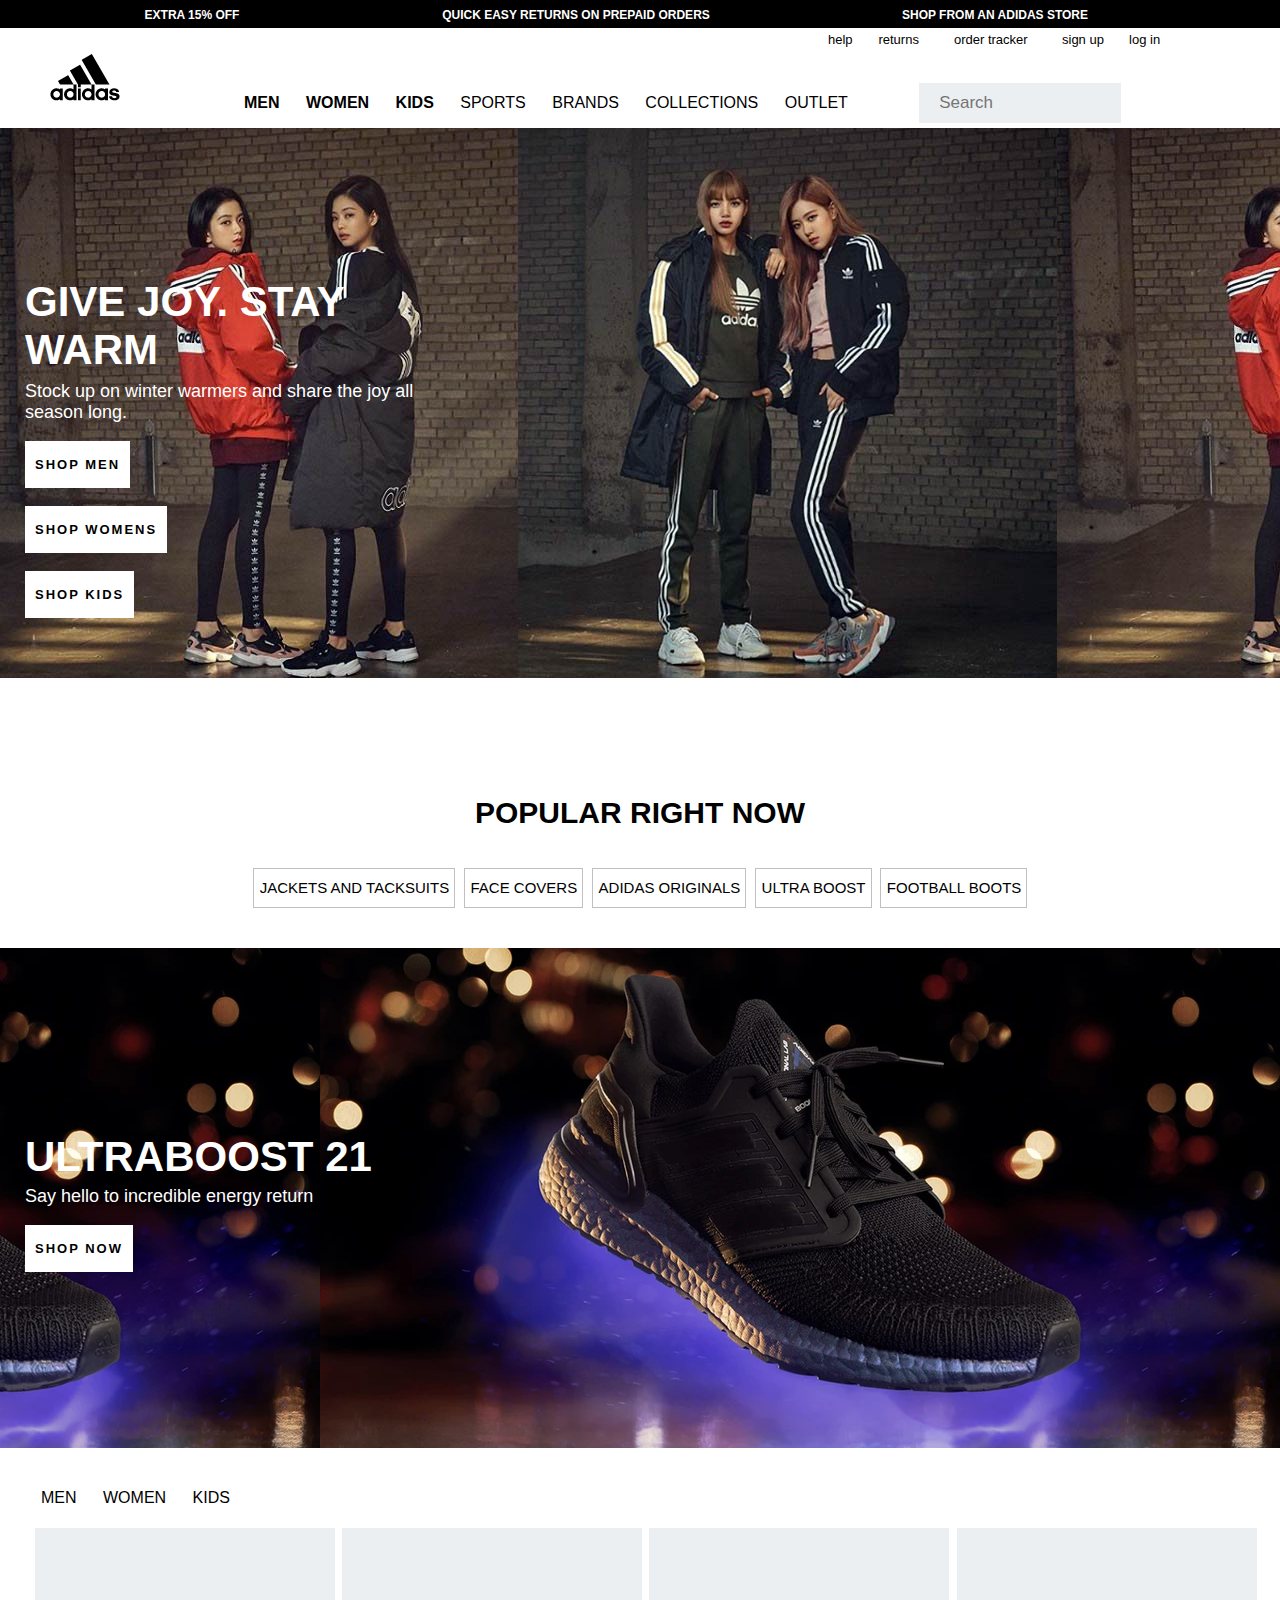
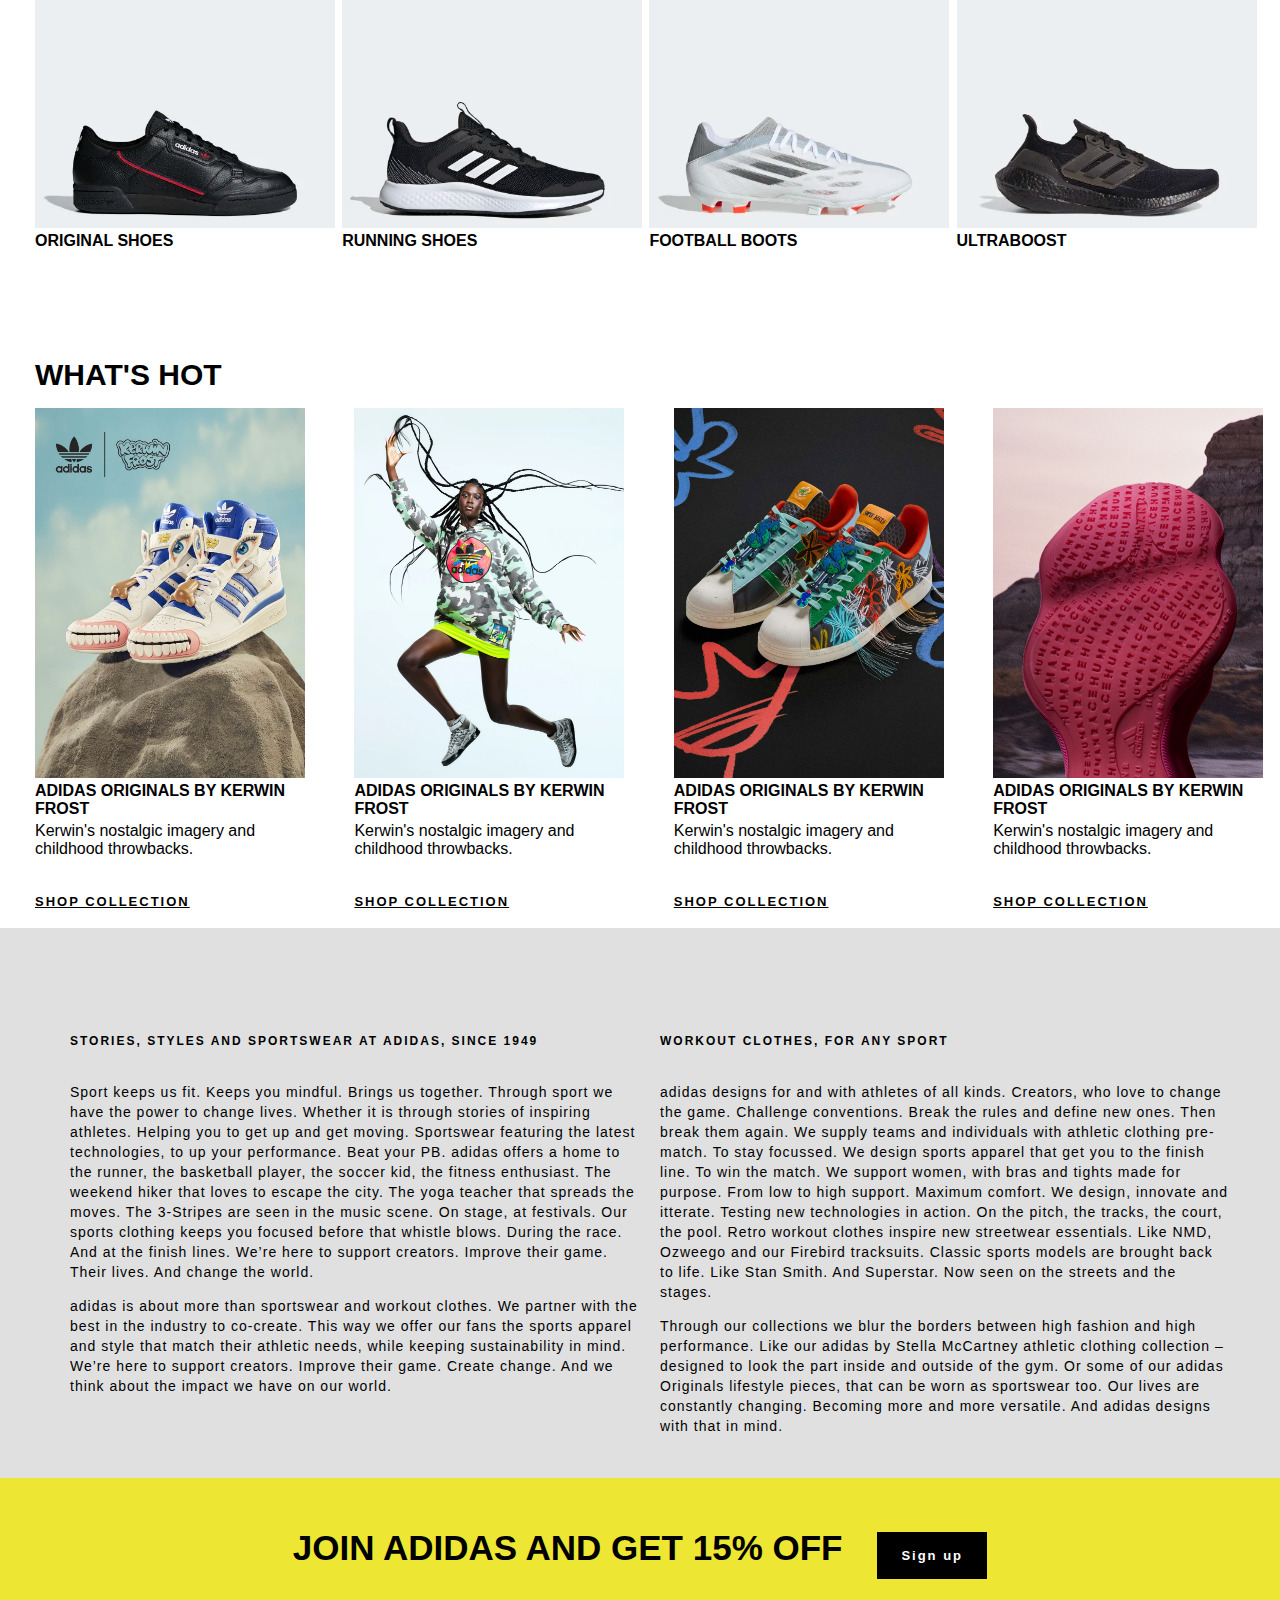
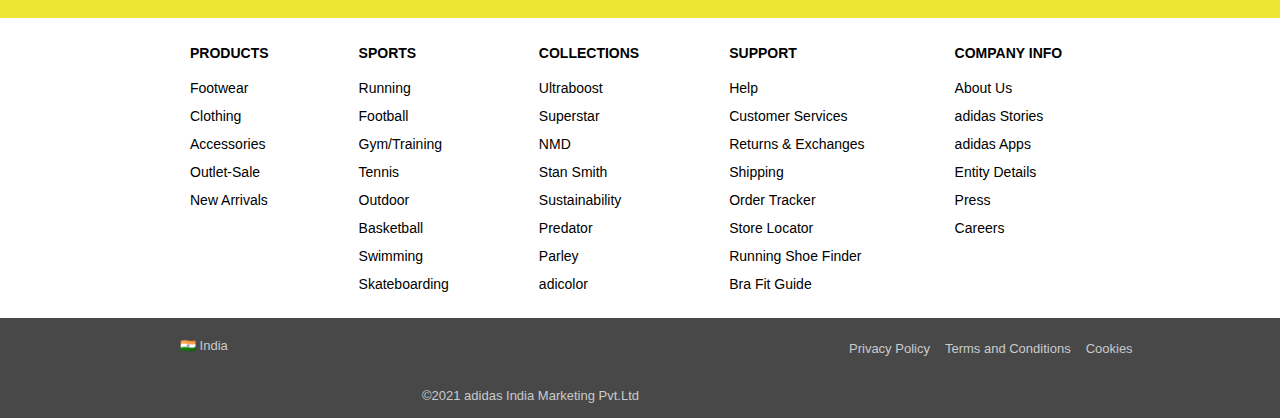
<file: index.html>
<!DOCTYPE html>
<html lang="en">
<head>
    <meta charset="UTF-8">
    <meta http-equiv="X-UA-Compatible" content="IE=edge">
    <meta name="viewport" content="width=device-width, initial-scale=1.0">
    <title>Document</title>
    <link rel="stylesheet" href="adidasstyle.css" type="text/css">
</head>
<body>
    <div class="header1">
        <div class="header1-body1">
           <a class="white-links" href="!" >EXTRA 15% OFF</a>
        </div>
        <div class="header1-body2">
            <a class="white-links" href="!">QUICK EASY RETURNS ON PREPAID ORDERS</a>
        </div>
        <div class="header1-body3">
            <a class="white-links" href="!">SHOP FROM AN ADIDAS STORE</a>
        </div>
    </div>
    <div class="header2-logo">
        <img class="adidas-logo" src="adidas-logo.png">
    </div>
    <div class="header2-rightmenu">
        <div class="help">
            <a class="black-links" href="!">help</a>
        </div>
        <div class="returns">
            <a class="black-links" href="!">returns</a>
        </div>
        <div class="order-tracker">
            <a class="black-links" href="!">order tracker</a>
        </div>
        <div class="sign-up">
            <a class="black-links" href="!">sign up</a>
        </div>
        <div class="log-in">
            <a class="black-links" href="!">log in</a>
        </div>
    </div>
    <div class="mainmenu">
        <div class="mainmenu-buttons">
            <button class="menu-buttons bold">MEN</button>
            <button class="menu-buttons bold">WOMEN</button>
            <button class="menu-buttons bold">KIDS</button>
            <button class="menu-buttons">SPORTS</button>
            <button class="menu-buttons">BRANDS</button>
            <button class="menu-buttons">COLLECTIONS</button>
            <button class="menu-buttons">OUTLET</button>
        </div>
        <div class="mainmenu-searchbar">
          <input class="searchbar" type="text" placeholder="Search">
        </div>
    </div>
    <div class="body1">
        <h1 class="main-text-image">GIVE JOY. STAY<br>WARM</h1>
        <p class="sub-text-image">Stock up on winter warmers and share the joy all<br>season long.</p>
        <button class="image-buttons">SHOP MEN</button><br><br>
        <button class="image-buttons">SHOP WOMENS</button><br><br>
        <button class="image-buttons">SHOP KIDS</button>
    </div>
    <div class="body2">
        <label>POPULAR RIGHT NOW</label><br>
        <button class="body2-buttons">JACKETS AND TACKSUITS</button>
        <button class="body2-buttons">FACE COVERS</button>
        <button class="body2-buttons">ADIDAS ORIGINALS</button>
        <button class="body2-buttons">ULTRA BOOST</button>
        <button class="body2-buttons">FOOTBALL BOOTS</button>
    </div>
    <div class="body3">
        <h1 class="main-text-image ultraboost">ULTRABOOST 21</h1>
        <p class="sub-text-image">Say hello to incredible energy return</p>
        <button class="image-buttons">SHOP NOW</button>
    </div>
    <div class="body4">
        <div class="body4-menu">
            <button class="menu-buttons">MEN</button>
            <button class="menu-buttons">WOMEN</button>
            <button class="menu-buttons">KIDS</button>
        </div>
        <div class="body4-list1">
                <img class="body4-images" src="body4-list1.webp">
                <a><label class="body4-image-caption">ORIGINAL SHOES</label></a>
        </div>
        <div class="body4-list2">
            <img class="body4-images" src="body4-list2.webp">
            <a><label class="body4-image-caption">RUNNING SHOES</label></a>
        </div>
        <div class="body4-list3">
            <img class="body4-images" src="body4-list3.webp">
            <a><label class="body4-image-caption">FOOTBALL BOOTS</label></a>
        </div>
        <div class="body4-list4">
            <img class="body4-images" src="body4-list4.webp">
            <a><label class="body4-image-caption">ULTRABOOST</label></a>
        </div>
    </div>
    <div class="body5">
        <div class="body5-caption">
            <h5 class="body-caption">WHAT'S HOT</h5>
        </div>
        <div class="body5-list1"><a href="!">
            <img class="body5-images" src="body5-list1.jpg">
            <label class="body4-image-caption">ADIDAS ORIGINALS BY KERWIN FROST</label></a>
            <p class="body5-image-subcaption">Kerwin's nostalgic imagery and <br>childhood throwbacks.</p></a><br>
            <a class="body5-image-link">SHOP COLLECTION</a>
        </div>
        <div class="body5-list1"><a href="!">
            <img class="body5-images" src="body5-list2.webp">
            <label class="body4-image-caption">ADIDAS ORIGINALS BY KERWIN FROST</label></a>
            <p class="body5-image-subcaption">Kerwin's nostalgic imagery and <br>childhood throwbacks.</p></a><br>
            <a class="body5-image-link">SHOP COLLECTION</a>
        </div>
        <div class="body5-list1"><a href="!">
            <img class="body5-images" src="body5-list3.webp">
            <label class="body4-image-caption">ADIDAS ORIGINALS BY KERWIN FROST</label></a>
            <p class="body5-image-subcaption">Kerwin's nostalgic imagery and <br>childhood throwbacks.</p></a><br>
            <a class="body5-image-link">SHOP COLLECTION</a>
        </div>
        <div class="body5-list1"><a href="!">
            <img class="body5-images" src="body5-list4.jpg">
            <label class="body4-image-caption">ADIDAS ORIGINALS BY KERWIN FROST</label></a>
            <p class="body5-image-subcaption">Kerwin's nostalgic imagery and <br>childhood throwbacks.</p></a><br>
            <a class="body5-image-link">SHOP COLLECTION</a>
        </div>
    </div>
    <div class="body6-left">
        <h6 class="body6-main-text">STORIES, STYLES AND SPORTSWEAR AT ADIDAS, SINCE 1949</h6>
        <p class="body6-sub-text">Sport keeps us fit. Keeps you mindful. Brings us together. Through sport we have the power to change lives. Whether it is through stories of inspiring athletes. Helping you to get up and get moving. Sportswear featuring the latest technologies, to up your performance. Beat your PB. adidas offers a home to the runner, the basketball player, the soccer kid, the fitness enthusiast. The weekend hiker that loves to escape the city. The yoga teacher that spreads the moves. The 3-Stripes are seen in the music scene. On stage, at festivals. Our sports clothing keeps you focused before that whistle blows. During the race. And at the finish lines. We’re here to support creators. Improve their game. Their lives. And change the world. </p>
        <p class="body6-sub-text">adidas is about more than sportswear and workout clothes. We partner with the best in the industry to co-create. This way we offer our fans the sports apparel and style that match their athletic needs, while keeping sustainability in mind. We’re here to support creators. Improve their game. Create change. And we think about the impact we have on our world.</p>   
    </div>
    <div class="body6-left">
        <h6 class="body6-main-text right">WORKOUT CLOTHES, FOR ANY SPORT</h6>
        <p class="body6-sub-text right">adidas designs for and with athletes of all kinds. Creators, who love to change the game. Challenge conventions. Break the rules and define new ones. Then break them again. We supply teams and individuals with athletic clothing pre-match. To stay focussed. We design sports apparel that get you to the finish line. To win the match. We support women, with bras and tights made for purpose. From low to high support. Maximum comfort. We design, innovate and itterate. Testing new technologies in action. On the pitch, the tracks, the court, the pool. Retro workout clothes inspire new streetwear essentials. Like NMD, Ozweego and our Firebird tracksuits. Classic sports models are brought back to life. Like Stan Smith. And Superstar. Now seen on the streets and the stages. </p>
        <p class="body6-sub-text right">Through our collections we blur the borders between high fashion and high performance. Like our adidas by Stella McCartney athletic clothing collection – designed to look the part inside and outside of the gym. Or some of our adidas Originals lifestyle pieces, that can be worn as sportswear too. Our lives are constantly changing. Becoming more and more versatile. And adidas designs with that in mind.</p>
    </div>
    <div class="body7">
        <label> JOIN ADIDAS AND GET 15% OFF</label>
        <button class="image-buttons footer-button">Sign up</button>
    </div>
    <div class="footer-menu">
        <div class="footer-menu-product product">
            <ul class="footer-list">
                <li><h7>PRODUCTS</h7></li>
                <a>
                <li>Footwear</li>
                <li>Clothing</li>
                <li>Accessories</li>
                <li>Outlet-Sale</li>
                <li>New Arrivals</li>
                </a>
            </ul>
        </div>
        <div class="footer-menu-product">
            <ul class="footer-list">
                <li><h7>SPORTS</h7></li>
                <a>
                <li>Running</li>
                <li>Football</li>
                <li>Gym/Training</li>
                <li>Tennis</li>
                <li>Outdoor</li>
                <li>Basketball</li>
                <li>Swimming</li>
                <li>Skateboarding</li>
                </a>
            </ul>
        </div>
        <div class="footer-menu-product">
            <ul class="footer-list">
                <li><h7>COLLECTIONS</h7></li>
                <a>
                <li>Ultraboost</li>
                <li>Superstar</li>
                <li>NMD</li>
                <li>Stan Smith</li>
                <li>Sustainability</li>
                <li>Predator</li>
                <li>Parley</li>
                <li>adicolor</li>
                </a>
            </ul>
        </div>
        <div class="footer-menu-product">
            <ul class="footer-list">
                <li><h7>SUPPORT</h7></li>
                <a>
                <li>Help</li>
                <li>Customer Services</li>
                <li>Returns & Exchanges</li>
                <li>Shipping</li>
                <li>Order Tracker</li>
                <li>Store Locator</li>
                <li>Running Shoe Finder</li>
                <li>Bra Fit Guide</li>
                </a>
            </ul>
        </div>
        <div class="footer-menu-product">
            <ul class="footer-list">
                <li><h7>COMPANY INFO</h7></li>
                <a>
                <li>About Us</li>
                <li>adidas Stories</li>
                <li>adidas Apps</li>
                <li>Entity Details</li>
                <li>Press</li>
                <li>Careers</li>
                </a>
            </ul>
        </div>
    </div>
    <div class="footer">
        <div class="footer-logo1">
            <label>🇮🇳 India</label>
        </div>
        <div class="footer-body2">
            <ul class="footer-links">
                <li class="footer-link"><a class="grey-links" href="!">Privacy Policy</a></li>
                <li class="footer-link"><a class="grey-links" href="!">Terms and Conditions</a></li>
                <li class="footer-link"><a class="grey-links" href="!">Cookies</a></li>
            </ul>
        </div>
        <div class="footer-copyright-data">
            <label>©2021 adidas India Marketing Pvt.Ltd</label>
        </div>
    </div>
</body>
</html>
</file>
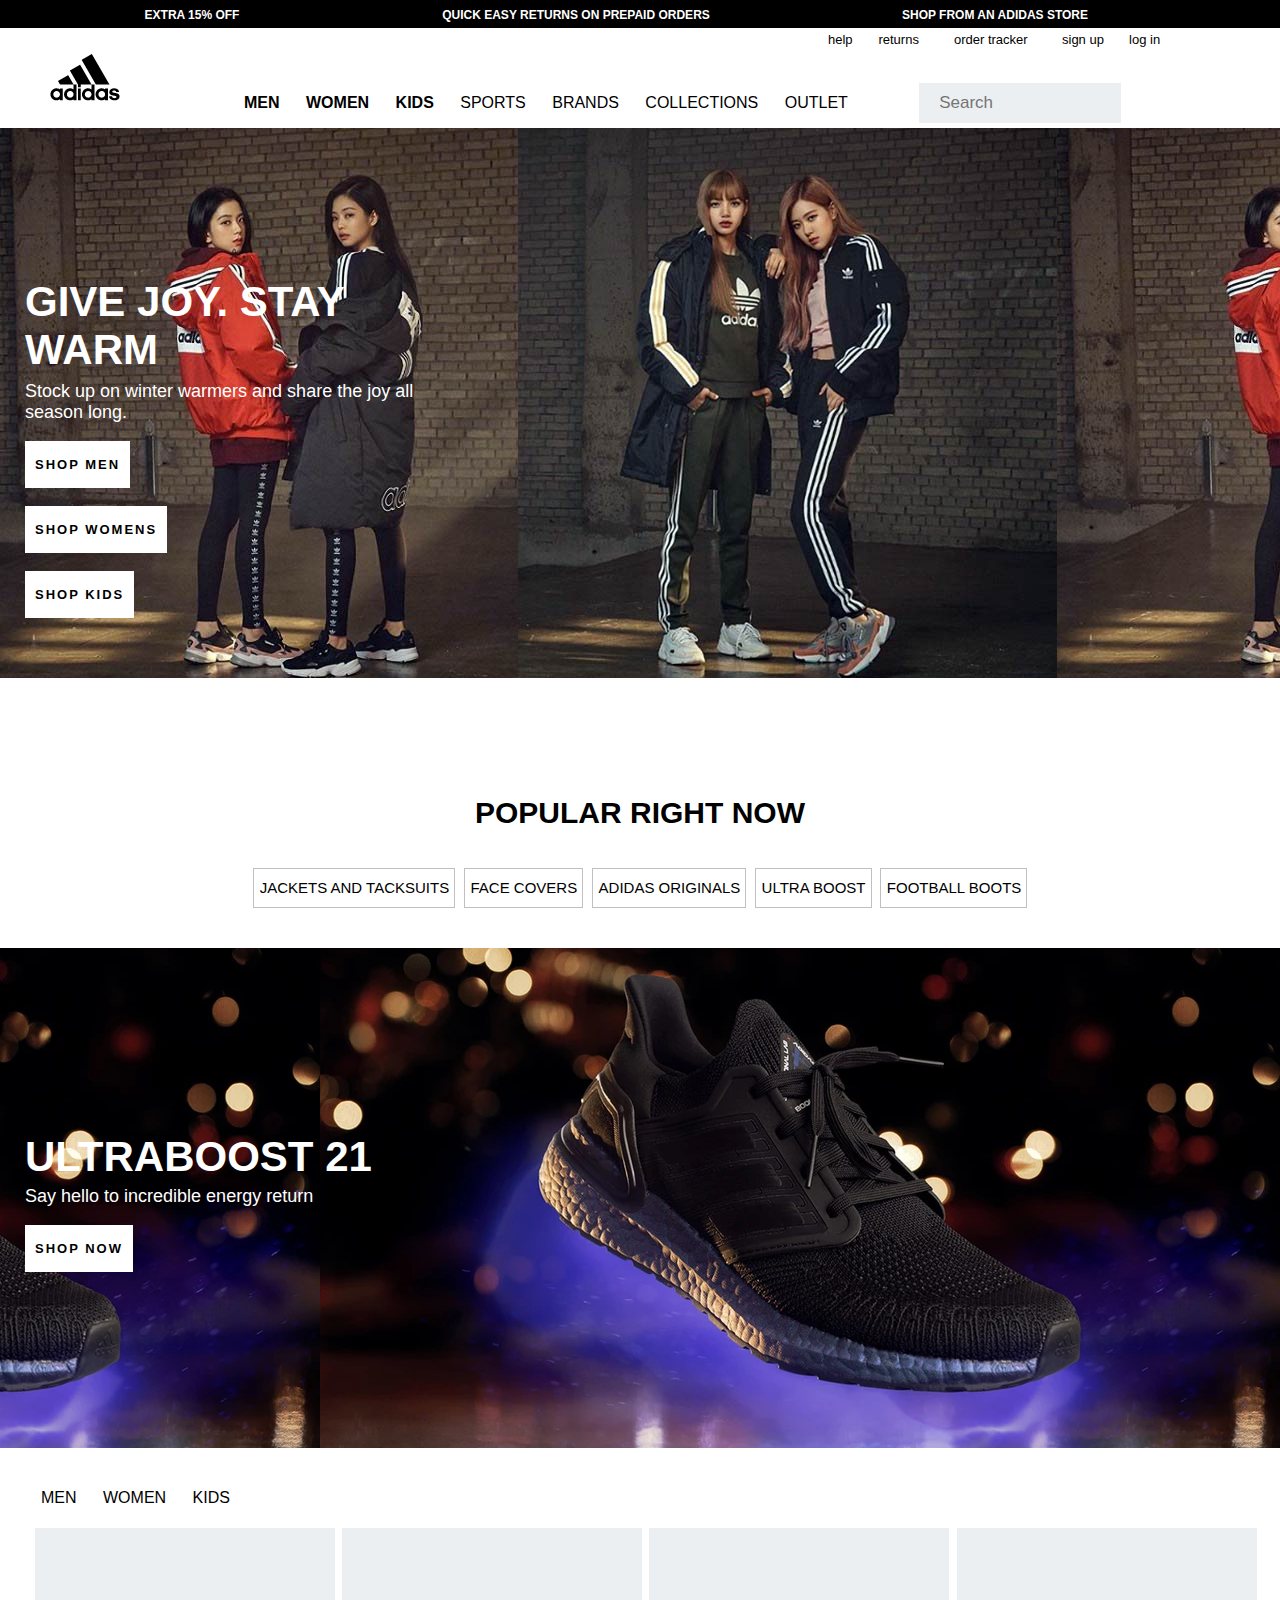
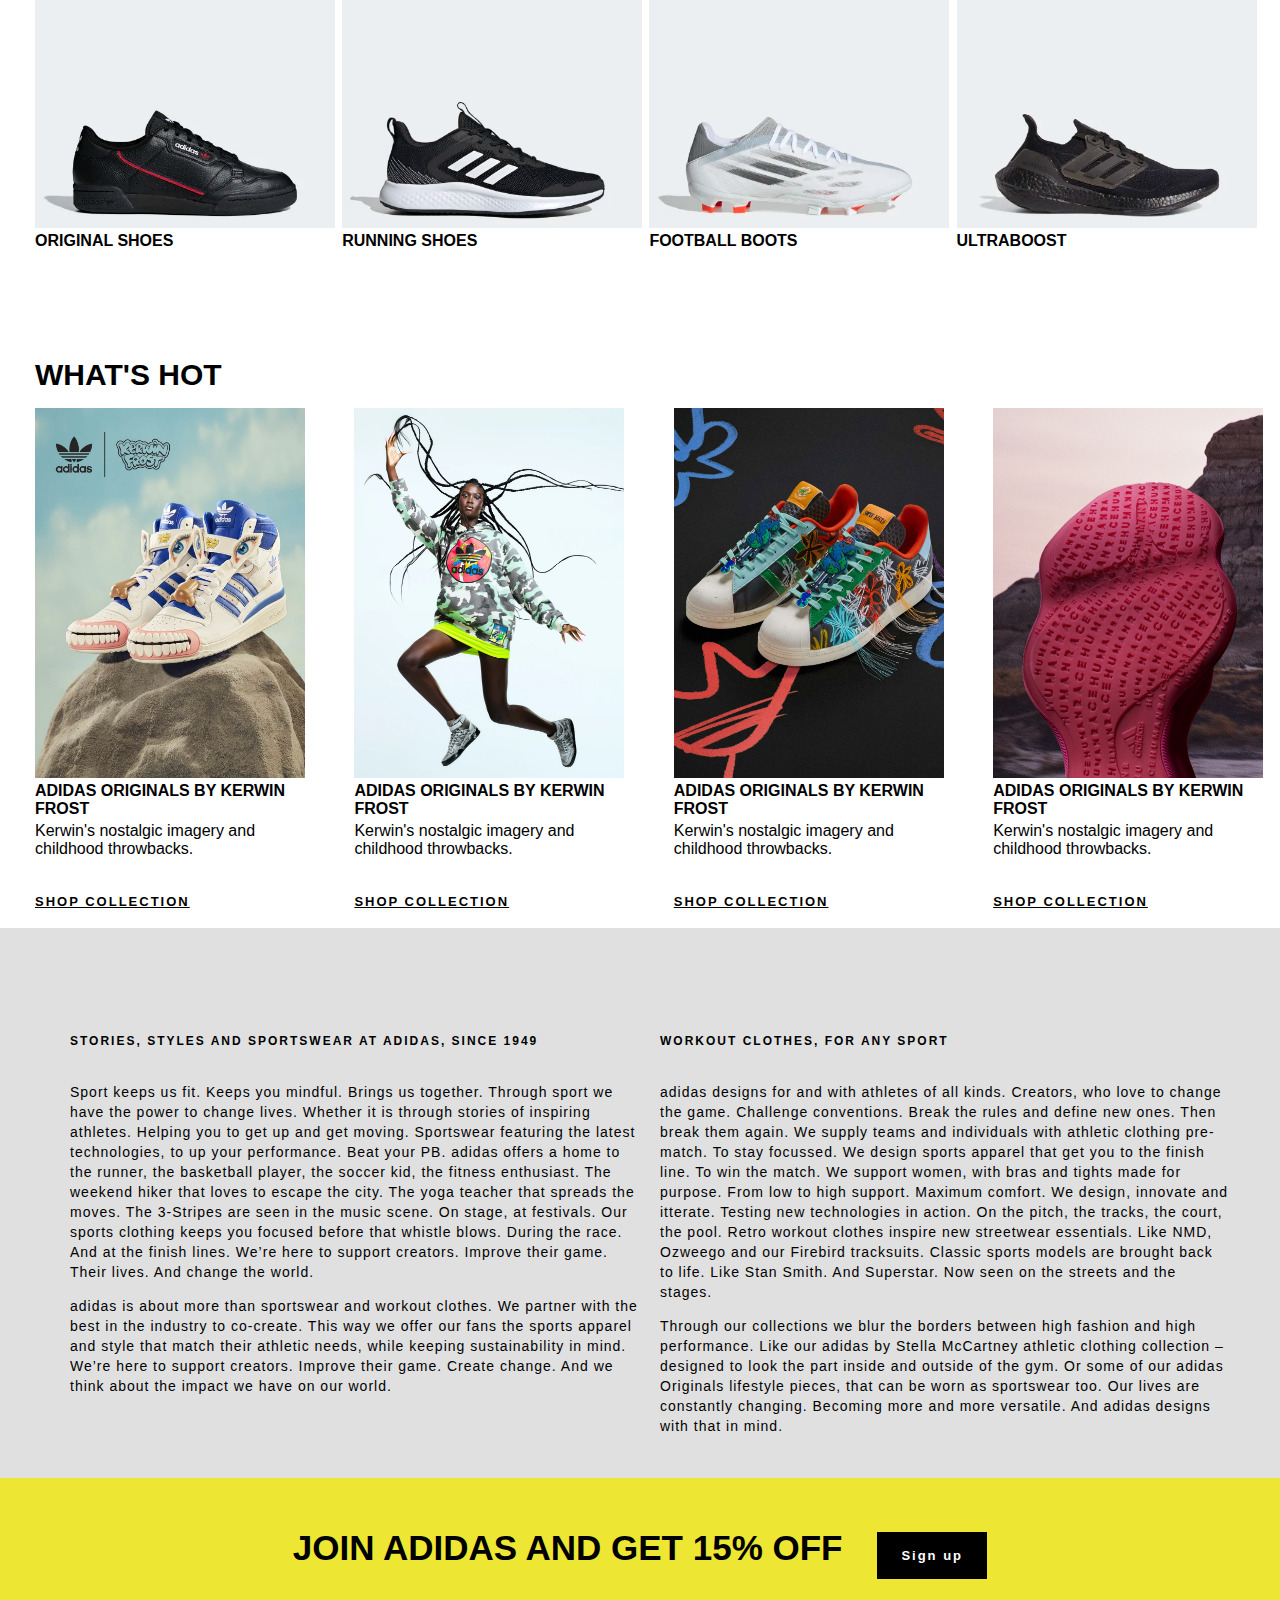
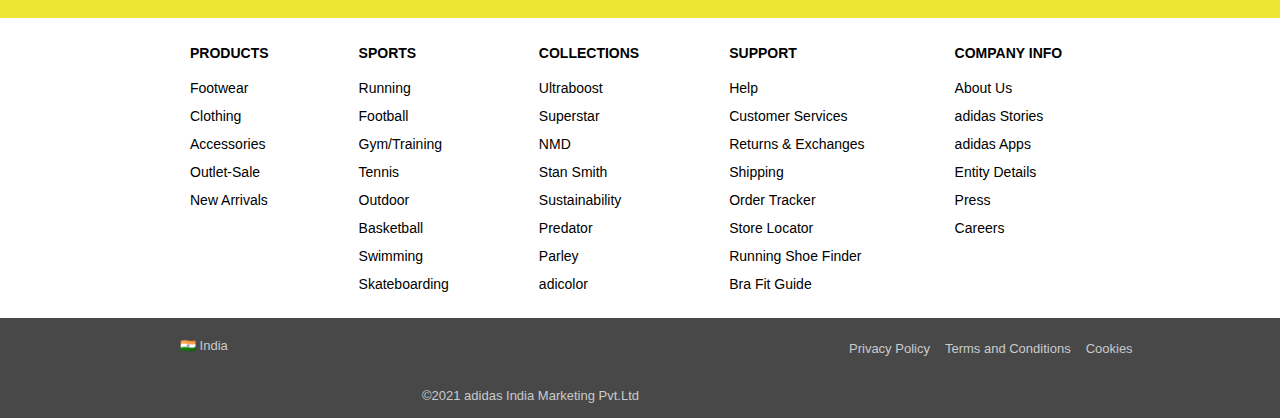
<file: adidas.html>
<!DOCTYPE html>
<html lang="en">
<head>
    <meta charset="UTF-8">
    <meta http-equiv="X-UA-Compatible" content="IE=edge">
    <meta name="viewport" content="width=device-width, initial-scale=1.0">
    <title>Document</title>
    <link rel="stylesheet" href="adidasstyle.css" type="text/css">
</head>
<body>
    <div class="header1">
        <div class="header1-body1">
           <a class="white-links" href="!" >EXTRA 15% OFF</a>
        </div>
        <div class="header1-body2">
            <a class="white-links" href="!">QUICK EASY RETURNS ON PREPAID ORDERS</a>
        </div>
        <div class="header1-body3">
            <a class="white-links" href="!">SHOP FROM AN ADIDAS STORE</a>
        </div>
    </div>
    <div class="header2-logo">
        <img class="adidas-logo" src="adidas-logo.png">
    </div>
    <div class="header2-rightmenu">
        <div class="help">
            <a class="black-links" href="!">help</a>
        </div>
        <div class="returns">
            <a class="black-links" href="!">returns</a>
        </div>
        <div class="order-tracker">
            <a class="black-links" href="!">order tracker</a>
        </div>
        <div class="sign-up">
            <a class="black-links" href="!">sign up</a>
        </div>
        <div class="log-in">
            <a class="black-links" href="!">log in</a>
        </div>
    </div>
    <div class="mainmenu">
        <div class="mainmenu-buttons">
            <button class="menu-buttons bold">MEN</button>
            <button class="menu-buttons bold">WOMEN</button>
            <button class="menu-buttons bold">KIDS</button>
            <button class="menu-buttons">SPORTS</button>
            <button class="menu-buttons">BRANDS</button>
            <button class="menu-buttons">COLLECTIONS</button>
            <button class="menu-buttons">OUTLET</button>
        </div>
        <div class="mainmenu-searchbar">
          <input class="searchbar" type="text" placeholder="Search">
        </div>
    </div>
    <div class="body1">
        <h1 class="main-text-image">GIVE JOY. STAY<br>WARM</h1>
        <p class="sub-text-image">Stock up on winter warmers and share the joy all<br>season long.</p>
        <button class="image-buttons">SHOP MEN</button><br><br>
        <button class="image-buttons">SHOP WOMENS</button><br><br>
        <button class="image-buttons">SHOP KIDS</button>
    </div>
    <div class="body2">
        <label>POPULAR RIGHT NOW</label><br>
        <button class="body2-buttons">JACKETS AND TACKSUITS</button>
        <button class="body2-buttons">FACE COVERS</button>
        <button class="body2-buttons">ADIDAS ORIGINALS</button>
        <button class="body2-buttons">ULTRA BOOST</button>
        <button class="body2-buttons">FOOTBALL BOOTS</button>
    </div>
    <div class="body3">
        <h1 class="main-text-image ultraboost">ULTRABOOST 21</h1>
        <p class="sub-text-image">Say hello to incredible energy return</p>
        <button class="image-buttons">SHOP NOW</button>
    </div>
    <div class="body4">
        <div class="body4-menu">
            <button class="menu-buttons">MEN</button>
            <button class="menu-buttons">WOMEN</button>
            <button class="menu-buttons">KIDS</button>
        </div>
        <div class="body4-list1">
                <img class="body4-images" src="body4-list1.webp">
                <a><label class="body4-image-caption">ORIGINAL SHOES</label></a>
        </div>
        <div class="body4-list2">
            <img class="body4-images" src="body4-list2.webp">
            <a><label class="body4-image-caption">RUNNING SHOES</label></a>
        </div>
        <div class="body4-list3">
            <img class="body4-images" src="body4-list3.webp">
            <a><label class="body4-image-caption">FOOTBALL BOOTS</label></a>
        </div>
        <div class="body4-list4">
            <img class="body4-images" src="body4-list4.webp">
            <a><label class="body4-image-caption">ULTRABOOST</label></a>
        </div>
    </div>
    <div class="body5">
        <div class="body5-caption">
            <h5 class="body-caption">WHAT'S HOT</h5>
        </div>
        <div class="body5-list1"><a href="!">
            <img class="body5-images" src="body5-list1.jpg">
            <label class="body4-image-caption">ADIDAS ORIGINALS BY KERWIN FROST</label></a>
            <p class="body5-image-subcaption">Kerwin's nostalgic imagery and <br>childhood throwbacks.</p></a><br>
            <a class="body5-image-link">SHOP COLLECTION</a>
        </div>
        <div class="body5-list1"><a href="!">
            <img class="body5-images" src="body5-list2.webp">
            <label class="body4-image-caption">ADIDAS ORIGINALS BY KERWIN FROST</label></a>
            <p class="body5-image-subcaption">Kerwin's nostalgic imagery and <br>childhood throwbacks.</p></a><br>
            <a class="body5-image-link">SHOP COLLECTION</a>
        </div>
        <div class="body5-list1"><a href="!">
            <img class="body5-images" src="body5-list3.webp">
            <label class="body4-image-caption">ADIDAS ORIGINALS BY KERWIN FROST</label></a>
            <p class="body5-image-subcaption">Kerwin's nostalgic imagery and <br>childhood throwbacks.</p></a><br>
            <a class="body5-image-link">SHOP COLLECTION</a>
        </div>
        <div class="body5-list1"><a href="!">
            <img class="body5-images" src="body5-list4.jpg">
            <label class="body4-image-caption">ADIDAS ORIGINALS BY KERWIN FROST</label></a>
            <p class="body5-image-subcaption">Kerwin's nostalgic imagery and <br>childhood throwbacks.</p></a><br>
            <a class="body5-image-link">SHOP COLLECTION</a>
        </div>
    </div>
    <div class="body6-left">
        <h6 class="body6-main-text">STORIES, STYLES AND SPORTSWEAR AT ADIDAS, SINCE 1949</h6>
        <p class="body6-sub-text">Sport keeps us fit. Keeps you mindful. Brings us together. Through sport we have the power to change lives. Whether it is through stories of inspiring athletes. Helping you to get up and get moving. Sportswear featuring the latest technologies, to up your performance. Beat your PB. adidas offers a home to the runner, the basketball player, the soccer kid, the fitness enthusiast. The weekend hiker that loves to escape the city. The yoga teacher that spreads the moves. The 3-Stripes are seen in the music scene. On stage, at festivals. Our sports clothing keeps you focused before that whistle blows. During the race. And at the finish lines. We’re here to support creators. Improve their game. Their lives. And change the world. </p>
        <p class="body6-sub-text">adidas is about more than sportswear and workout clothes. We partner with the best in the industry to co-create. This way we offer our fans the sports apparel and style that match their athletic needs, while keeping sustainability in mind. We’re here to support creators. Improve their game. Create change. And we think about the impact we have on our world.</p>   
    </div>
    <div class="body6-left">
        <h6 class="body6-main-text right">WORKOUT CLOTHES, FOR ANY SPORT</h6>
        <p class="body6-sub-text right">adidas designs for and with athletes of all kinds. Creators, who love to change the game. Challenge conventions. Break the rules and define new ones. Then break them again. We supply teams and individuals with athletic clothing pre-match. To stay focussed. We design sports apparel that get you to the finish line. To win the match. We support women, with bras and tights made for purpose. From low to high support. Maximum comfort. We design, innovate and itterate. Testing new technologies in action. On the pitch, the tracks, the court, the pool. Retro workout clothes inspire new streetwear essentials. Like NMD, Ozweego and our Firebird tracksuits. Classic sports models are brought back to life. Like Stan Smith. And Superstar. Now seen on the streets and the stages. </p>
        <p class="body6-sub-text right">Through our collections we blur the borders between high fashion and high performance. Like our adidas by Stella McCartney athletic clothing collection – designed to look the part inside and outside of the gym. Or some of our adidas Originals lifestyle pieces, that can be worn as sportswear too. Our lives are constantly changing. Becoming more and more versatile. And adidas designs with that in mind.</p>
    </div>
    <div class="body7">
        <label> JOIN ADIDAS AND GET 15% OFF</label>
        <button class="image-buttons footer-button">Sign up</button>
    </div>
    <div class="footer-menu">
        <div class="footer-menu-product product">
            <ul class="footer-list">
                <li><h7>PRODUCTS</h7></li>
                <a>
                <li>Footwear</li>
                <li>Clothing</li>
                <li>Accessories</li>
                <li>Outlet-Sale</li>
                <li>New Arrivals</li>
                </a>
            </ul>
        </div>
        <div class="footer-menu-product">
            <ul class="footer-list">
                <li><h7>SPORTS</h7></li>
                <a>
                <li>Running</li>
                <li>Football</li>
                <li>Gym/Training</li>
                <li>Tennis</li>
                <li>Outdoor</li>
                <li>Basketball</li>
                <li>Swimming</li>
                <li>Skateboarding</li>
                </a>
            </ul>
        </div>
        <div class="footer-menu-product">
            <ul class="footer-list">
                <li><h7>COLLECTIONS</h7></li>
                <a>
                <li>Ultraboost</li>
                <li>Superstar</li>
                <li>NMD</li>
                <li>Stan Smith</li>
                <li>Sustainability</li>
                <li>Predator</li>
                <li>Parley</li>
                <li>adicolor</li>
                </a>
            </ul>
        </div>
        <div class="footer-menu-product">
            <ul class="footer-list">
                <li><h7>SUPPORT</h7></li>
                <a>
                <li>Help</li>
                <li>Customer Services</li>
                <li>Returns & Exchanges</li>
                <li>Shipping</li>
                <li>Order Tracker</li>
                <li>Store Locator</li>
                <li>Running Shoe Finder</li>
                <li>Bra Fit Guide</li>
                </a>
            </ul>
        </div>
        <div class="footer-menu-product">
            <ul class="footer-list">
                <li><h7>COMPANY INFO</h7></li>
                <a>
                <li>About Us</li>
                <li>adidas Stories</li>
                <li>adidas Apps</li>
                <li>Entity Details</li>
                <li>Press</li>
                <li>Careers</li>
                </a>
            </ul>
        </div>
    </div>
    <div class="footer">
        <div class="footer-logo1">
            <label>🇮🇳 India</label>
        </div>
        <div class="footer-body2">
            <ul class="footer-links">
                <li class="footer-link"><a class="grey-links" href="!">Privacy Policy</a></li>
                <li class="footer-link"><a class="grey-links" href="!">Terms and Conditions</a></li>
                <li class="footer-link"><a class="grey-links" href="!">Cookies</a></li>
            </ul>
        </div>
        <div class="footer-copyright-data">
            <label>©2021 adidas India Marketing Pvt.Ltd</label>
        </div>
    </div>
</body>
</html>
</file>
<file: adidasstyle.css>
body{
    margin: 0;
    font-family: "AdihausDIN",Helvetica,Arial,sans-serif;
}
a{
    text-decoration: none;
}
a:hover{
    text-decoration: underline;
}
a.white-links{
    color: white;
}
.header1{
    width: 100%;
    height: 28px;
    background: black;
    color: white;
    font-size: 12px;
    font-weight: bold;
    font-family: "AdihausDIN",Helvetica,Arial,sans-serif;
}
.header1-body1{
    margin-top: 8px;
    width: 30%;
    height: 20px;
    float: left;
    text-align: center;
}
.header1-body2{
    margin-top: 8px;
    width: 30%;
    height: 20px;
    float: left;
    text-align: center;
}
.header1-body3{
    margin-left: 35px;
    margin-top: 8px;
    width: 30%;
    height: 20px;
    float: left;
    text-align: center;
}
.header2-logo{
    width: 10%;
    height: 100px;
    float: left;
}
.adidas-logo{
    margin-left: 40px;
    margin-top: 15px;
}
.header2-rightmenu{
    color: black;
    font-size: small;
    width: 90%;
    height:25px ;
    background: white;
    float: left;
    text-align: center;
}
.help{
    color: black;
    padding-left: 700px;
    float: left;
    width: auto;
    margin-top: 4px;
}
.returns{
    width: 8%;
    float: left;
    margin-top: 4px;
}
.order-tracker{
    width: 8%;
    float: left;
    margin-top: 4px;
}
.sign-up{
    width: 8%;
    float: left;
    margin-top: 4px;
}
.log-in{
    text-align: left;
    width: 8%;
    float: left;
    margin-top: 4px;
}
.black-links{
    color: black;
}
.mainmenu{
    width: 90%;
    height: 75px ;
    float: left;
}
.mainmenu-buttons{
    width: 60%;
    height: 75px;
    padding-left: 100px;
    float: left;
}
.menu-buttons{
    background: none;
    margin-left: 10px;
    margin-top: 25px;
    font-size: 16px;
    width: auto;
    height: 50px;
    border-width: 0;
}
.bold{
    font-weight: bold;
}
.menu-buttons:hover{
    cursor: pointer;
border-width: 10px;
    border-top: 0;
    border-left: 0;
    border-right: 0;
    border-color: black;
}
.mainmenu-searchbar{
    padding-top: 30px;
    width: 30%;
    height: 45px;
    float: left;
}
.searchbar{
    padding-left: 20px;
    text-align:left;
    font-size: 17px;
    place-holder:search;
    background: rgba(119, 136, 153, 0.137);
    border: none;
    width: 180px;
    height: 38px;
}
.body1{
    width: 100%;
    height: 550px;
    float: left;
    background-image: url(adidas-image-1.jpg);
}
.main-text-image{
    margin-top: 150px;
    margin-left: 25px;
    color: white;
    font-size: 42px;
    font-weight: 600;
    font-family: "AdineuePRO",Helvetica,Arial,sans-serif;
    height: 75px;
}
.sub-text-image{
    color: white;
    margin-left: 25px;
    font-size: 18px;
    font-weight: normal;
}
.image-buttons{
    padding-left: 10px;
    padding-right: 10PX;
    background: white;
    border: none;
    margin-left: 25px;
    line-height: 45px;
    width: auto;
    color: black;
    cursor: pointer;
    font-size: 13px;
    font-weight: 700;
    letter-spacing: 2px;
}
.body2{
    font-size: 30px;
    font-weight: bolder;
    width: 100%;
    height: 170px;
    float: left;
    text-align: center;
    padding-top: 100px;
    line-height: 70px;
}
.body2-buttons{
    padding-right: 5px;
    font-size: 15px;
    width: auto;
    height: 40px;
    color: black;
    background: white;
    border-color: rgba(128, 128, 128, 0.493);
    border-width: 1px;
    border-style: solid;
}
.body2-buttons:hover{
    border-color: black;
}
.body3{
    float: left;
    width: 100%;
    height: 500px;
    background-image: url(Space-Pack-Ultraboost-main.webp);
    background-position: 100%;
}
.ultraboost{
margin-top: 185px;    
height: 25px;
}
.body4{
    width: 100%;
    height: 460px;
    float: left;
}
.body4-menu{
    margin-left:25px ;
    width: 98%;
    height: 80px;
    float: left;
}
.body4-list1{
    width: 24%;
    height: 330px;
    float: left;
    padding-left: 25px;
}
.body4-images{
    width: auto;
    height: 300px;
    margin-left: 10px;
}
.body4-image-caption{
    color: black;
    margin-left: 10px;
    font-weight: 700;
    font-size: 16px;
    float: left;
    height: 40px;
    cursor: pointer;
}
.body4-list2{
    width: 24%;
    height: 330px;
    float: left;
}
.body4-list3{
    width: 24%;
    height: 330px;
    float: left;
}
.body4-list4{
    width: 24%;
    height: 330px;
    float: left;
}
.body5{
    width: 100%;
    height: 620px;
    float: left;
}
.body5-caption{
    width: 100%;
    height: 100px;
    float: left;
}
.body-caption{
    margin-left: 35px;
    font-size: 30px;
    font-weight: 700;
}
.body5-list1{
    width: 23%;
    padding-left: 25px;
    height: 530px;
    float: left;
}
.body5-images{
    width: 270px;
    height: 370px;
    margin-left: 10px;
}
.body5-image-subcaption{
    margin-left: 10px;
}
.body5-image-link{
    margin-left: 10px;
    font-size: small;
    cursor: pointer;
    color: black;
    font-weight: bold;
    letter-spacing: 2px;
    text-decoration: underline;
}
.body5-image-link:hover{
    color: white;
    background: black;
}
.body6{
    width: 30%;
    height: 500px;
    float: left;
}
.body6-left{
    width: 50%;
    float: left;
    height: 550px;
    background: rgba(128, 128, 128, 0.247);
}
.body6-main-text{
    margin-top: 100px;
    margin-left: 70px;
    font-size: 12px;
    letter-spacing: 2px;
    font-weight: 700;
    line-height: 26px;
}
.body6-sub-text{
    margin-left: 70px;
    font-size: 14px;
    line-height: 20px;
    font-weight: normal;
    letter-spacing: 1px;
}
.right{
    margin-left: 20px;
    margin-right: 50px;
}
.body7{
    padding-top: 50px;
    width: 100%;
    height: 90px;
    color: #000;
    background-color: #ede734;
    font-size: 35px;
    font-weight: bolder;
    float: left;
    text-align: center;
}
.footer-button{
    border: none;
    width: 110px;
    color: white;
    background: black;
    text-align: center;
}
.footer-button:hover{
    color: rgba(255, 255, 255, 0.548);
}
.footer-menu{

    width: 100%;
    height: 300px;
    float: left;
}
.footer-list{
    text-align: left;
    font-size: 14px;
    line-height: 28px;
    list-style-type: none;
    color: black;
    margin-left: 50px;
}
.footer-menu-product{
width:auto;
height: 300px;

float: left;
}
.product{
    padding-left: 100px;
}
h7{
    font-weight: bold;
    line-height: 3;
}

.footer{
    background:rgb(73, 72, 72);
    width: 100%;
    height: 100px;
    float: left;
    font-size: small;
    color: #c8cbcc;

}
.footer-logo1{

    margin-top: 20px;
    margin-left: 180px;
    width: 5%;
    height: 20px;
    float: left;
}
.footer-body2{
    color: black;
    margin-top: 10px;
    padding-left: 550px;
    width: 32%;
    float: left;
    height: 20px;
}
a.grey-links{
    color: #c8cbcc;
    text-decoration: none;
}
.footer-links{
    list-style-type: none;
}
.footer-link{
    margin-left: 15px;
    float: left;
}
.footer-copyright-data{
    margin-top: 40px;
    padding-left: 178px;
    width: 20%;
    float: left;
}
</file>
